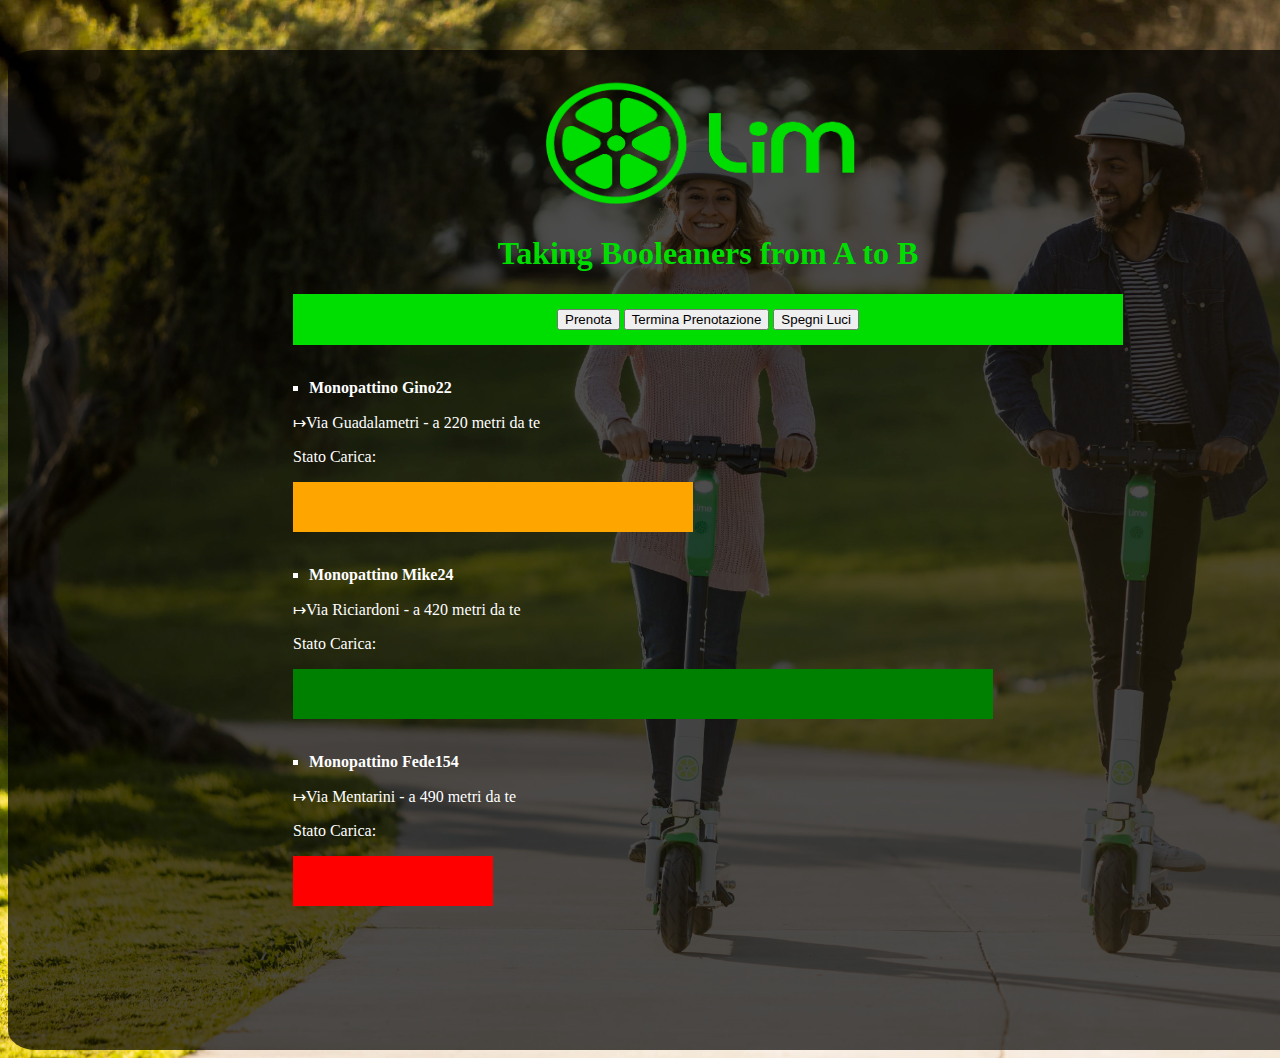
<file: Esercizio 1 - Stefano Dellamore/index.html>
<!DOCTYPE html>
<html lang="en">
<head>
    <meta charset="UTF-8">
    <meta name="viewport" content="width=device-width, initial-scale=1.0">
    <link rel="stylesheet" href="index.css">
    <title>Lim</title>
</head>
<body>
    <div class="background">
        <div class="transbox">
        <!--Logo-->

        <img src="Immagini/logo.png" alt="">
        <h1>Taking Booleaners from A to B</h1>
        
        <!--Barra di Navigazione-->

        <div class="scelte">
            <button type="bottone" type="button">Prenota</button>
            <button type="bottone">Termina Prenotazione</button>
            <button type="bottone">Spegni Luci</button>  
        </div>

        <!--Box Informazioni-->
        
        <div class="box-testo">
            <div class="info-monopattini">
                <br>
               <ul class="Lista" >
                    <li>Monopattino Gino22</li>
               </ul>
                <span class="freccia">Via Guadalametri - a 220 metri da te</span>
                <p>Stato Carica:</p>
            </div>
            
            <div class="stato-carica1">
                <p></p>
            </div>

            <br>

            <div class="info-monopattini">
                <ul class="Lista" >
                     <li>Monopattino Mike24</li>
                </ul>
                 <span class="freccia">Via Riciardoni - a 420 metri da te</span>
                 <p>Stato Carica:</p>
             </div>
             
             <div class="stato-carica2">
                 <p></p>
             </div>
             
             <br>

             <div class="info-monopattini">
                <ul class="Lista" >
                     <li>Monopattino Fede154</li>
                </ul>
                 <span class="freccia">Via Mentarini - a 490 metri da te</span>
                 <p>Stato Carica:</p>
             </div>
             
             <div class="stato-carica3">
                 <p></p>
             </div>
        </div>
    </div>
</div>
</body>
</html>
</file>
<file: Esercizio 1 - Stefano Dellamore/index.css>
body{
    background-image: url(Immagini/background.jpg);
    background-size: cover;
}

/* Logo */ 

div.background {
    text-align: center;
}
  
div.transbox {
    margin: auto;
    margin-top: 50px;
    width: 1400px;
    height: 1000px;
    border-radius: 2%;
    background-color:rgba(0, 0, 0, 0.7);
    
  }
div.transbox img {
    padding-top: 30px;
    width: 330px;
    height: 130px;
}
  
div.transbox h1 {
    color: #00DD00;
}

/* Barra di Navigazione */

div.scelte {
    margin: auto;
    padding: 15px 15px;
    width: 800px;
    background-color: #00DD00;
}

/* Box informazioni */

div.box-testo {
    width: 830px;
    height: 500px;
    margin: auto;
    text-align: left;
}

.info-monopattini ul{
    list-style-type: square;
    padding-left: 8px;
    margin-left: 8px;
    font-weight: bold;
}

.freccia {
    color: white;
}
.freccia:before {
   content: "\21A6";
}

div.info-monopattini {
    color: white;
}

.stato-carica1 {
    width: 400px;
    height: 50px;
    background-color: orange;
}

.stato-carica2 {
    width: 700px;
    height: 50px;
    background-color: green;
}

.stato-carica3 {
    width: 200px;
    height: 50px;
    background-color: red;
}
</file>
